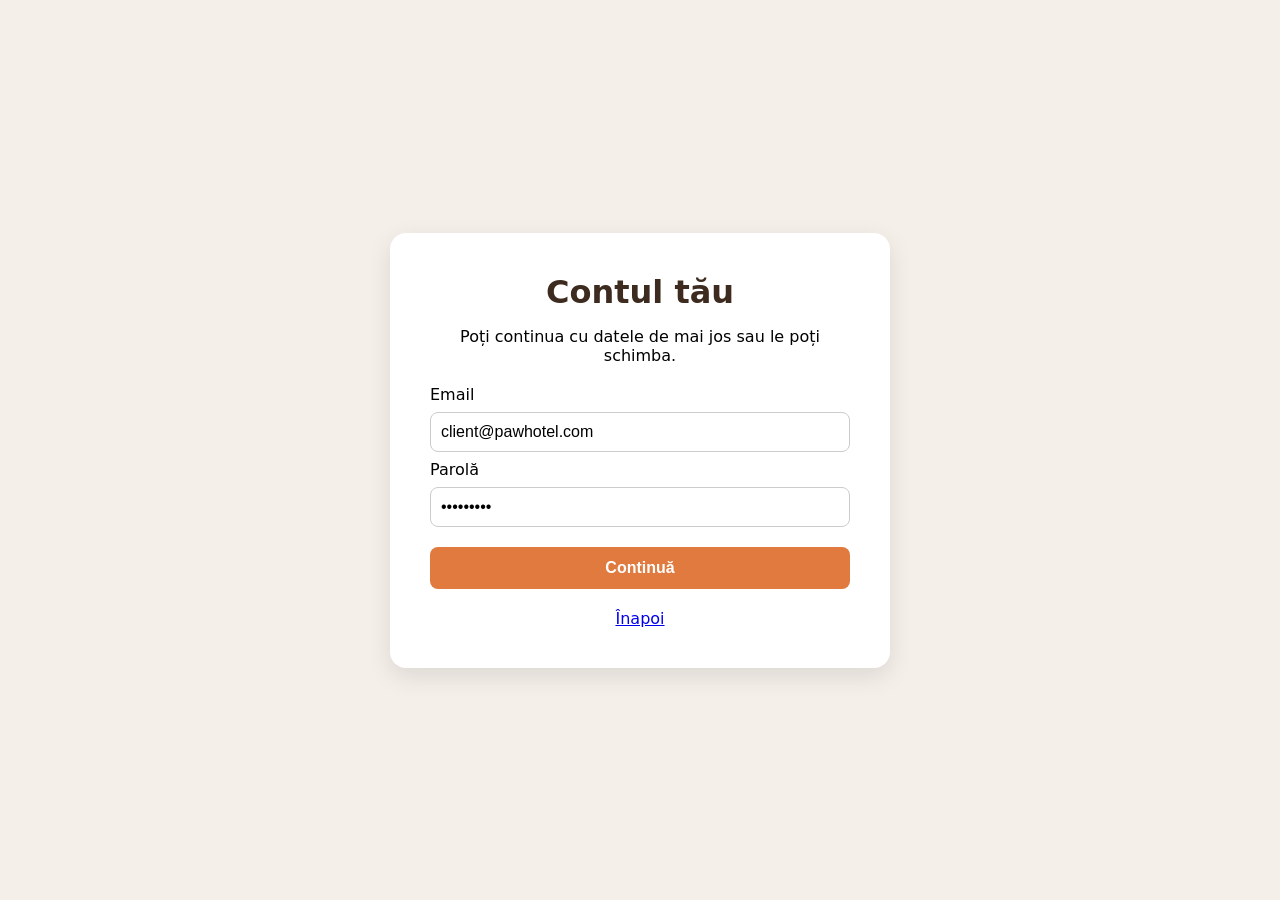
<file: frontend/register.html>
<!DOCTYPE html>
<html lang="ro">
<head>
    <meta charset="UTF-8">
    <meta name="viewport" content="width=device-width, initial-scale=1">
    <title>Cont - PawHotel</title>
    <link rel="stylesheet" href="style.css">
</head>
<body>
    <main class="card">
        <h1>Contul tău</h1>
        <p>Poți continua cu datele de mai jos sau le poți schimba.</p>

        <form id="formular" class="formular">
            <label for="email">Email</label>
            <input type="email" id="email" value="client@pawhotel.com">

            <label for="parola">Parolă</label>
            <input type="password" id="parola" value="parola123">

            <button type="submit" class="btn">Continuă</button>
        </form>

        <p id="mesaj" class="status"></p>
        <a href="index.html">Înapoi</a>
    </main>

    <script>
        document.getElementById("formular").addEventListener("submit", async (e) => {
            e.preventDefault();

            const date = new URLSearchParams({
                email: document.getElementById("email").value,
                parola: document.getElementById("parola").value
            });

            const raspuns = await fetch("/api/register", { method: "POST", body: date });
            if (raspuns.ok) {
                window.location.href = "chestionar.html";
            } else {
                document.getElementById("mesaj").textContent = "A apărut o eroare.";
            }
        });
    </script>
</body>
</html>
</file>
<file: frontend/style.css>
/* Stilul întregii pagini */
body {
    font-family: system-ui, sans-serif; /* fontul implicit al sistemului */
    background: #f4efe9;                /* culoare de fundal crem */
    margin: 0;                          /* elimină marginea implicită */
    min-height: 100vh;                  /* pagina are măcar înălțimea ecranului */
    display: flex;                      /* aranjare flexibilă */
    align-items: center;                /* centrare pe verticală */
    justify-content: center;            /* centrare pe orizontală */
}

/* Cardul alb din mijloc */
.card {
    background: white;
    padding: 40px;                          /* spațiu în interior */
    border-radius: 16px;                    /* colțuri rotunjite */
    box-shadow: 0 8px 24px rgba(0,0,0,0.1); /* umbră ușoară */
    text-align: center;
    max-width: 420px;                       /* lățime maximă */
}

h1 { margin: 0 0 8px; color: #3d2b1f; }

/* Rândul cu butoane */
.butoane {
    display: flex;
    gap: 12px;                 /* spațiu între butoane */
    justify-content: center;
    margin-top: 24px;
}

/* Un link care arată ca un buton */
.btn {
    background: #e07a3f;
    color: white;
    padding: 12px 20px;
    border-radius: 8px;
    text-decoration: none;     /* scoate sublinierea */
    font-weight: 600;
}

.btn:hover { opacity: 0.9; }   /* se estompează puțin când treci cu mouse-ul */

.btn-secundar { background: #8a6f5a; } /* varianta maro, suprascrie culoarea */

.status { color: #888; font-size: 0.9rem; margin-top: 20px; }

/* Formularele (le folosim la pasul următor) */
.formular {
    display: flex;
    flex-direction: column;    /* câmpurile unul sub altul */
    gap: 8px;
    text-align: left;
    margin-top: 20px;
}

.formular input, .formular select, .formular textarea {
    padding: 10px;
    border: 1px solid #ccc;
    border-radius: 8px;
    font-size: 1rem;
}

.formular button {
    margin-top: 12px;
    border: none;
    cursor: pointer;
    font-size: 1rem;
}
</file>
